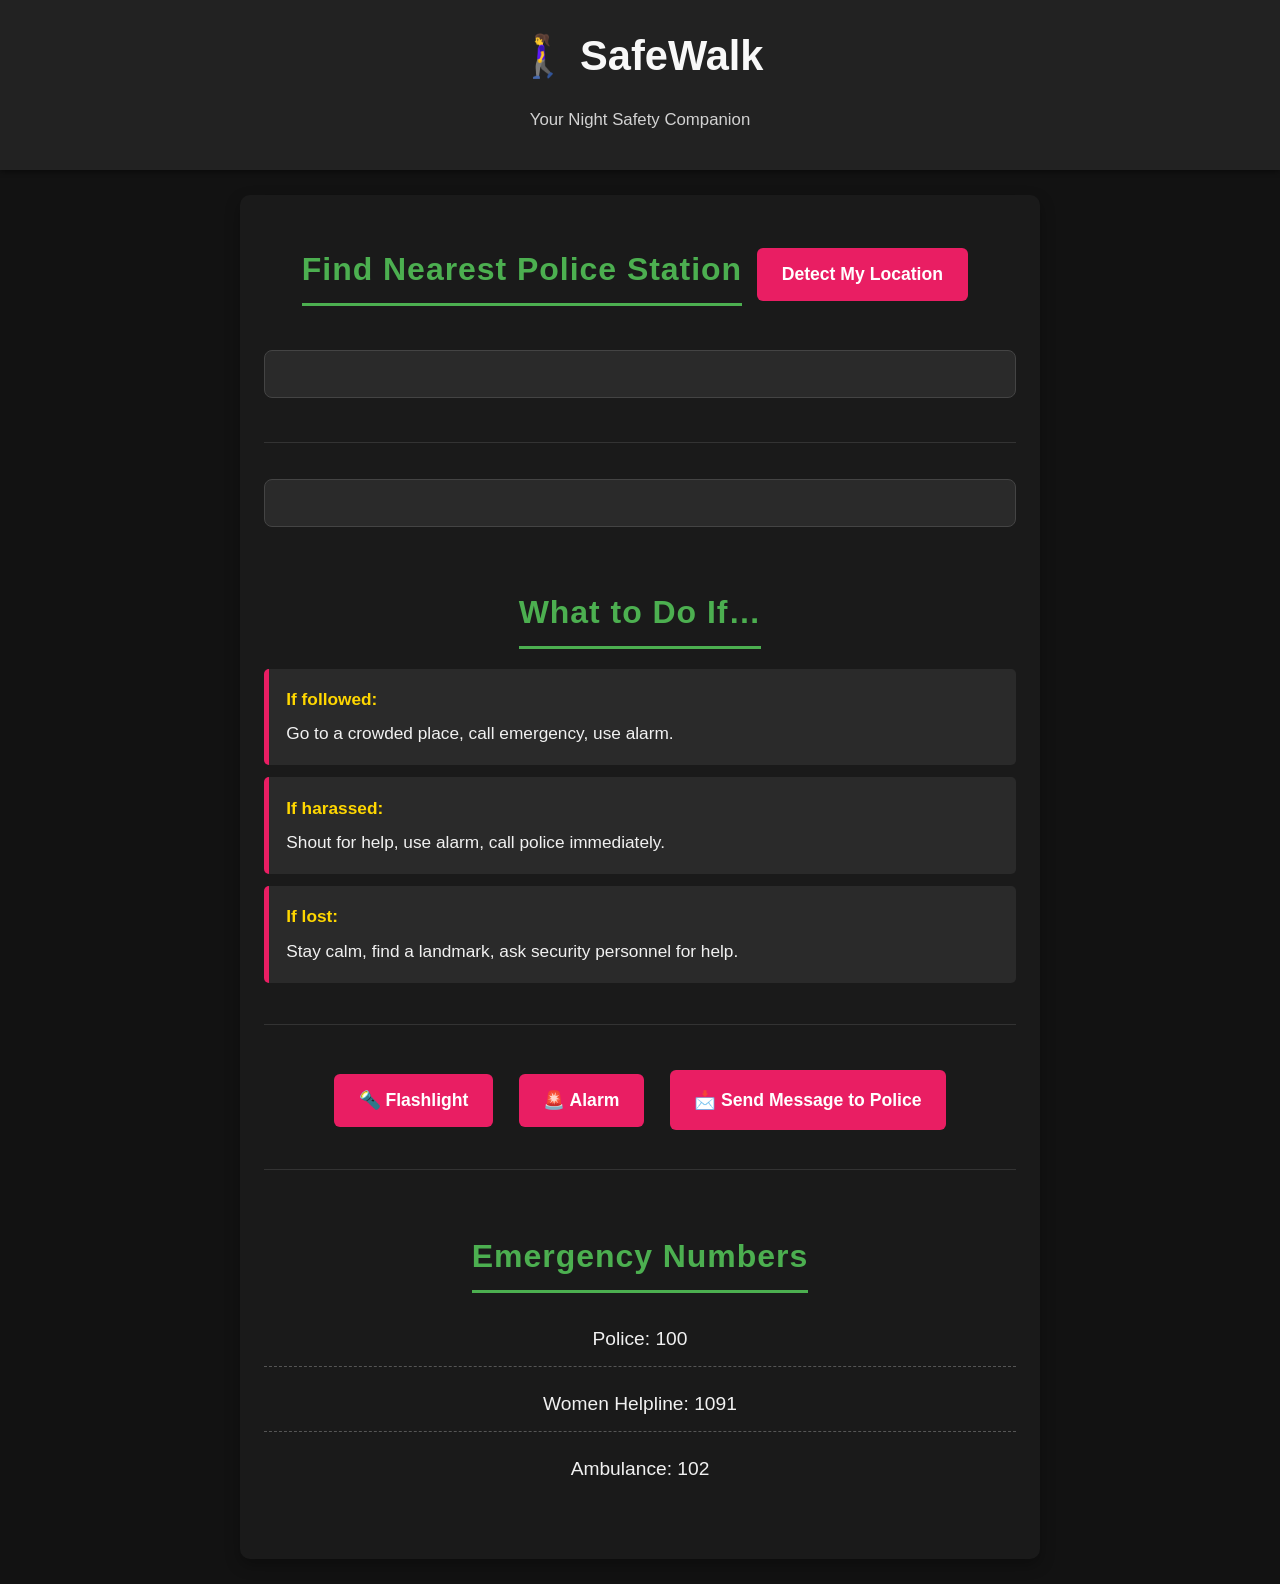
<file: index.html>
<!DOCTYPE html>
<html lang="en">
<head>
    <meta charset="UTF-8">
    <meta name="viewport" content="width=device-width, initial-scale=1.0">
    <title>SafeWalk: Night Safety Tips</title>
    <link rel="stylesheet" href="style.css">
</head>
<body>

    <header>
        <h1>🚶‍♀️ SafeWalk</h1>
        <p>Your Night Safety Companion</p>
    </header>

    <main>

        <section class="location">
            <h2>Find Nearest Police Station</h2>
            <button onclick="findPoliceStation()">Detect My Location</button>
            <p id="locationResult"></p>
        </section>

        <section id="stationResult"></section>

        <section class="whatIf">
            <h2>What to Do If…</h2>
            <ul>
                <li><strong>If followed:</strong> Go to a crowded place, call emergency, use alarm.</li>
                <li><strong>If harassed:</strong> Shout for help, use alarm, call police immediately.</li>
                <li><strong>If lost:</strong> Stay calm, find a landmark, ask security personnel for help.</li>
            </ul>
        </section>

        <section class="tools">
            <button onclick="turnOnFlashlight()">🔦 Flashlight</button>
            <button onclick="playAlarm()">🚨 Alarm</button>
            <a id="smsLink" class="sms-btn">📩 Send Message to Police</a>

        </section>

        <section class="emergency">
            <h2>Emergency Numbers</h2>
            <ul>
                <li>Police: 100</li>
                <li>Women Helpline: 1091</li>
                <li>Ambulance: 102</li>
            </ul>
        </section>

    </main>

    <script src="script.js"></script>
</body>
</html>
</file>
<file: style.css>
*,
*::before,
*::after {
    box-sizing: border-box;
}

body {
    font-family: 'Arial', sans-serif;
    background-color: #121212;
    color: #f1f1f1;
    text-align: center;
    margin: 0;
    padding: 0;
    line-height: 1.6;
    min-height: 100vh;
    display: flex;
    flex-direction: column;
    align-items: center;
    justify-content: flex-start;
}

header {
    background-color: #222;
    padding: 1.2em;
    width: 100%;
    box-shadow: 0 2px 5px rgba(0, 0, 0, 0.4);
    position: sticky;
    top: 0;
    z-index: 100;
}

header h1 {
    font-size: 2.6em;
    margin: 0.1em 0;
    color: #f8f8f8;
}

header p {
    font-size: 1.05em;
    opacity: 0.85;
}

main {
    padding: 1.5em;
    width: 95%;
    max-width: 800px;
    margin: 25px auto;
    background-color: #1a1a1a;
    border-radius: 10px;
    box-shadow: 0 6px 15px rgba(0, 0, 0, 0.3);
}

input,
button,
.sms-btn {
    padding: 0.9em 1.4em;
    margin: 0.6em;
    font-size: 1.1em;
    border: none;
    border-radius: 6px;
    outline: none;
    transition: background-color 0.3s ease, transform 0.15s ease;
}

button,
.sms-btn {
    background-color: #e91e63;
    color: white;
    cursor: pointer;
    font-weight: bold;
}

.sms-btn {
    text-decoration: none;
    display: inline-block;
}

button:hover,
.sms-btn:hover {
    background-color: #c2185b;
    transform: translateY(-2px);
}

button:active,
.sms-btn:active {
    transform: translateY(0);
    background-color: #a31548;
}

button:focus,
.sms-btn:focus,
input:focus {
    box-shadow: 0 0 0 3px rgba(233, 30, 99, 0.6);
    outline: none;
}

section {
    margin-bottom: 2.2em;
    padding-bottom: 1.8em;
    border-bottom: 1px solid #333;
}

section:last-child {
    border-bottom: none;
    margin-bottom: 0;
}

h2 {
    color: #4CAF50;
    font-size: 2em;
    margin-top: 0.8em;
    margin-bottom: 0.6em;
    padding-bottom: 0.25em;
    border-bottom: 3px solid #4CAF50;
    display: inline-block;
    letter-spacing: 0.03em;
}

#locationResult,
#stationResult {
    margin-top: 1.5em;
    padding: 1.2em;
    border: 1px solid #444;
    background-color: #2a2a2a;
    border-radius: 8px;
    font-style: italic;
    color: #bbb;
    min-height: 3em;
    display: flex;
    align-items: center;
    justify-content: center;
}

.whatIf ul {
    list-style: none;
    padding: 0;
    margin: 0;
}

.whatIf li {
    background-color: #2a2a2a;
    margin-bottom: 12px;
    padding: 1em;
    border-left: 5px solid #e91e63;
    border-radius: 5px;
    text-align: left;
    font-size: 1.08em;
}

.whatIf li strong {
    color: #FFD700;
    display: block;
    margin-bottom: 0.4em;
}

.emergency ul {
    list-style: none;
    padding: 0;
    margin: 0;
}

.emergency li {
    font-size: 1.2em;
    margin-bottom: 10px;
    padding: 0.6em 0;
    border-bottom: 1px dashed #555;
    color: #f1f1f1;
}

.emergency li:last-child {
    border-bottom: none;
}

.emergency li strong {
    color: #dc3545;
    margin-right: 0.6em;
}

.flashlight-overlay {
    background-color: white;
    width: 100vw;
    height: 100vh;
    position: fixed;
    top: 0;
    left: 0;
    z-index: 1000;
    opacity: 0;
    pointer-events: none;
    transition: opacity 0.25s ease-in-out;
}

.flashlight-overlay.active {
    opacity: 1;
    pointer-events: auto;
}

@media (max-width: 768px) {
    header h1 {
        font-size: 2.2em;
    }

    main {
        width: 98%;
        padding: 1.2em;
        margin: 15px auto;
    }

    button,
    .sms-btn {
        display: block;
        width: calc(100% - 1.2em);
        margin: 0.8em auto;
    }

    section {
        margin-bottom: 1.8em;
    }

    h2 {
        font-size: 1.6em;
    }
}

@media (max-width: 480px) {
    body {
        font-size: 0.95em;
    }

    header {
        padding: 1em;
    }

    header h1 {
        font-size: 1.8em;
    }

    main {
        padding: 0.8em;
        margin: 10px auto;
    }

    .whatIf li,
    .emergency li {
        font-size: 1em;
    }
}
.direction-card {
    display: flex;
    flex-wrap: wrap;
    align-items: center;
    justify-content: space-between;
    gap: 10px;
    padding: 1em;
    border: 1px solid #444;
    background-color: #2a2a2a;
    border-radius: 8px;
    margin: 1em 0;
    box-sizing: border-box;
}

.direction-card .text-info {
    flex: 1 1 60%;
    min-width: 200px;
    text-align: left;
    color: #ccc;
}

.direction-card .map-btn {
    flex: 1 1 35%;
    min-width: 140px;
    padding: 0.8em 1.2em;
    background-color: #e91e63;
    color: white;
    font-weight: bold;
    border: none;
    border-radius: 6px;
    cursor: pointer;
    text-align: center;
}

@media (max-width: 600px) {
    .direction-card {
        flex-direction: column;
        align-items: stretch;
    }

    .direction-card .map-btn {
        width: 100%;
    }

    .direction-card .text-info {
        width: 100%;
        text-align: center;
    }
}
</file>
